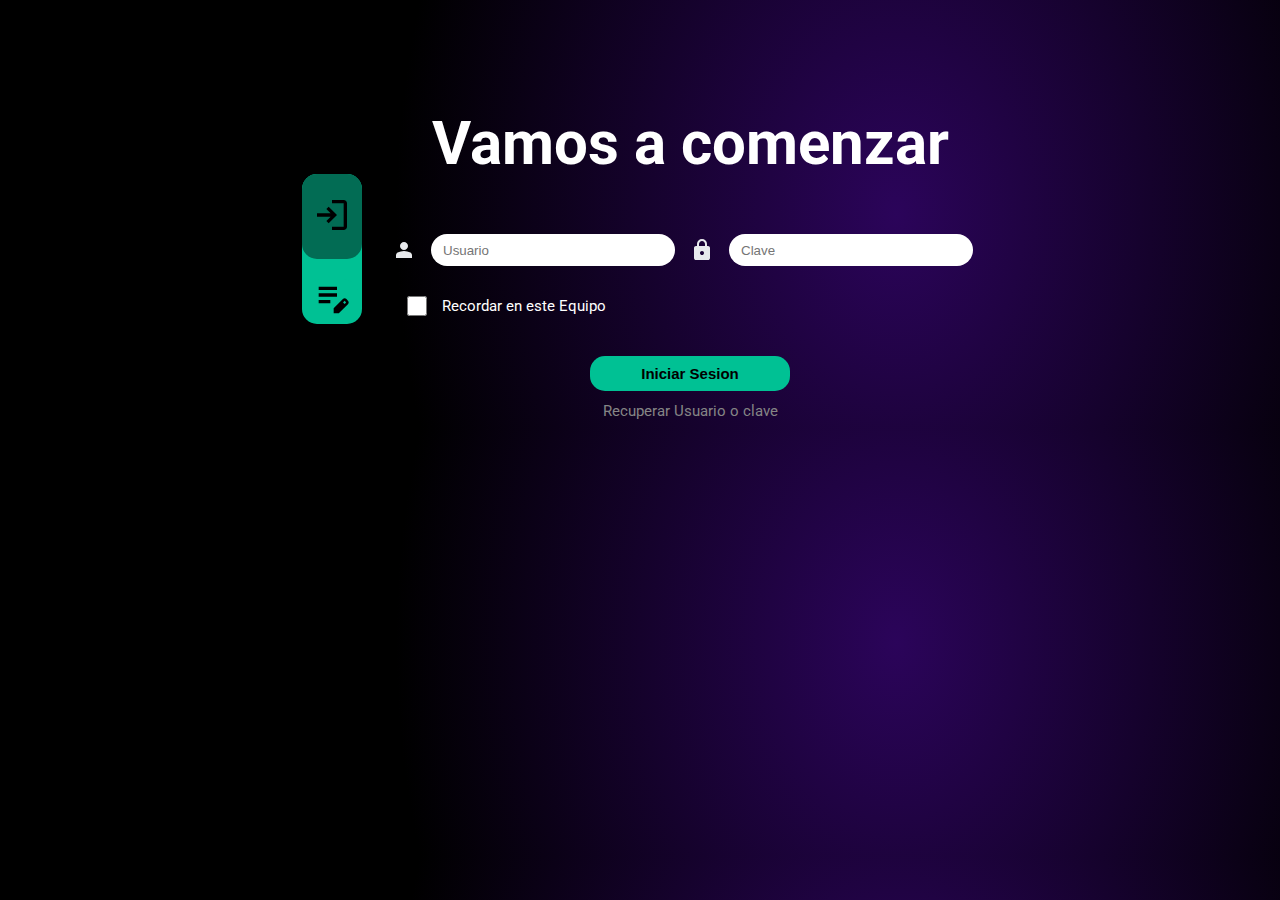
<file: php/login.html>
<!DOCTYPE html>
<html lang="en">
<head>
    <meta charset="UTF-8">
    <meta name="viewport" content="width=device-width, initial-scale=1.0">
    <link rel="stylesheet" href="../assets/css/login.css">
    <link href="https://fonts.googleapis.com/css2?family=Roboto:wght@300;400;700&display=swap" rel="stylesheet"> 
    <title>Login</title>
</head>
<body>
    
    <div class="container">
        <div class="nav">
            <div>
                <button class="nav_login">
                    <img src="../assets/img/login.svg" alt="">
                </button>
                
            </div>
            <div>
                <button class="nav_register">
                    <img src="../assets/img/register.svg" alt="">
                </button>
            </div>
        </div>
        <form action="" class="form">
            <div><h1>Vamos a comenzar</h1></div>

            <div class="labelimputs">
                
                <div>
                    <div class="form_usuario">
                        <img src="../assets/img/persona.svg" alt="">
                        <input type="text" name="usuario" placeholder="Usuario" required>
                    </div>
                    
                </div>
                <div>
                    <div class="form_clave">
                        <img src="../assets/img/candado.svg" alt="">
                        <input type="password" name="clave" placeholder="Clave" required>
                    </div>
                </div>
            </div>
            <div class="form_recordar">
                <label>
                    <input type="checkbox" name="acuerdos" id="terminos">
                    Recordar en este Equipo
                </label>
            </div>
                
                
            <div class="form_boton">
                <button class="boton">
                    <a href="modo.php">Iniciar Sesion</a>
                </button>
                <a href="recuperar_correo.html" class="rec">Recuperar Usuario o clave</a>
            </div>
        </form>
    </div>
</body>
</html>
</file>
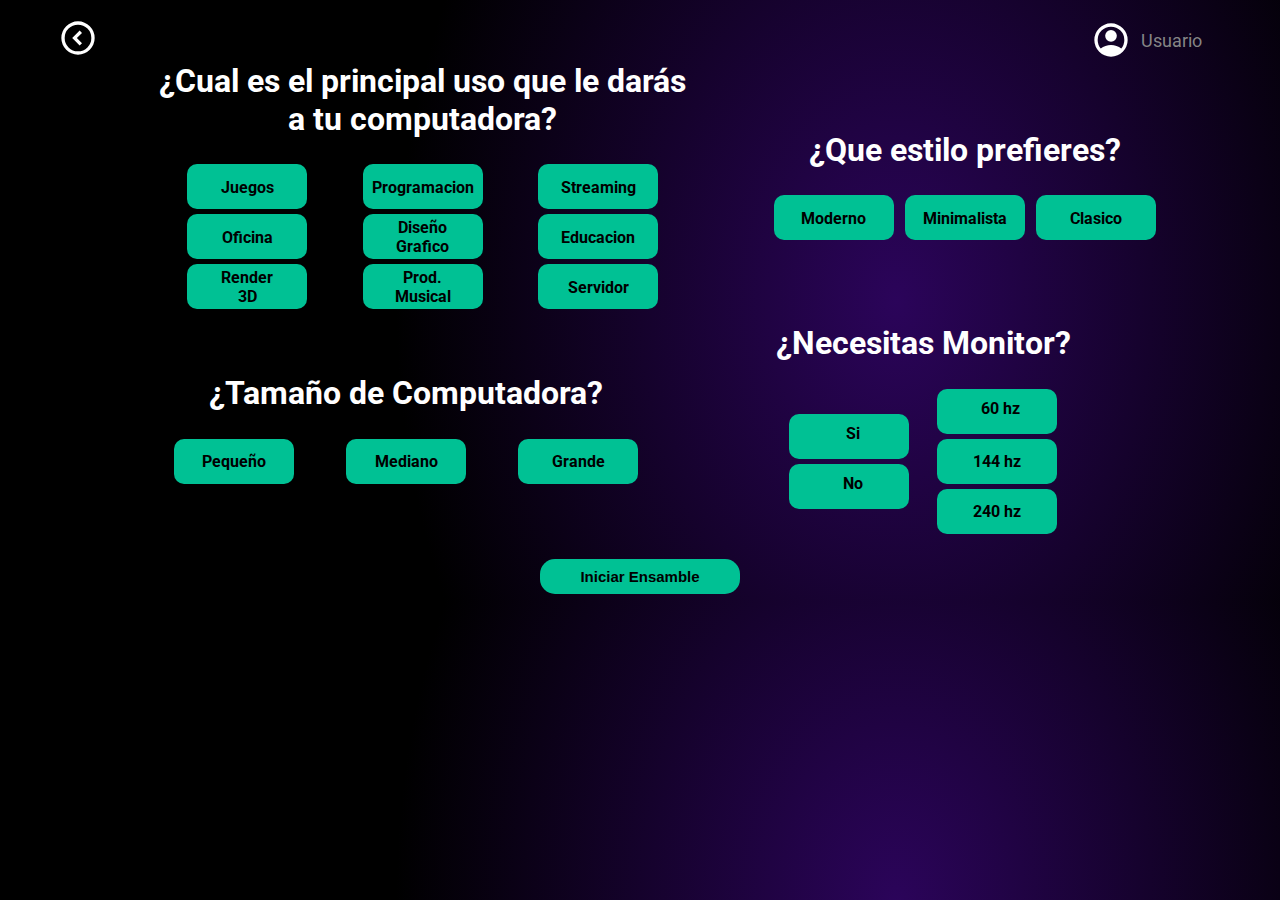
<file: php/principiante.html>
<!DOCTYPE html>
<html lang="en">
<head>
    <meta charset="UTF-8">
    <meta name="viewport" content="width=device-width, initial-scale=1.0">
    <link rel="stylesheet" href="../assets/css/principiante.css">
    <link href="https://fonts.googleapis.com/css2?family=Roboto:wght@300;400;700&display=swap" rel="stylesheet"> 
    <title>Principiante</title>
</head>
<body>
    <header>
        <div class="user">
            <img src="../assets/img/user.svg" alt="">
            <a href="#">Usuario</a>
        </div>
        <div class="back">
            <a href="modo.php">
                <img src="../assets/img/back.svg" alt="">
            </a>
        </div>
    </header>
    <div class="container">
        <form action="" class="form">
            <div>
                <div>
                    <h1>
                        ¿Cual es el principal uso que le darás
                        <br>
                        a tu computadora?
                    </h1>
                </div>
                <div class="opciones_1">
                    <div>
                        <label for="juegos">
                            <input type="checkbox" name="juegos" id="juegos">
                            <span></span>
                            <p>Juegos</p>
                        </label>
                        <label for="oficina">
                            <input type="checkbox" name="oficina" id="oficina">
                            <span></span>
                            <p>Oficina</p>
                        </label>
                        <label for="render3d">
                            <input type="checkbox" name="render3d" id="render3d">
                            <span></span>
                            <p>Render 3D</p>
                        </label>
                    </div>
                    <div>
                        <label for="programacion">
                            <input type="checkbox" name="programacion" id="programacion">
                            <span></span>
                            <p>Programacion</p>
                        </label>
                        <label for="diseño">
                            <input type="checkbox" name="diseño" id="diseño">
                            <span></span>
                            <p>Diseño Grafico</p>
                        </label>
                        <label for="musica">
                            <input type="checkbox" name="musica" id="musica">
                            <span></span>
                            <p>Prod. Musical</p>
                        </label>
                    </div>
                   <div>
                    <label for="streaming">
                        <input type="checkbox" name="streaming" id="streaming">
                        <span></span>
                        <p>Streaming</p>
                    </label>
                    <label for="educacion">
                        <input type="checkbox" name="educacion" id="educacion">
                        <span></span>
                        <p>Educacion</p>
                    </label>
                    <label for="servidor">
                        <input type="checkbox" name="servidor" id="servidor">
                        <span></span>
                        <p>Servidor</p>
                    </label>
                   </div>
                </div>
            </div>
            <div>
                <div>
                    <h1>
                        ¿Que estilo prefieres?
                    </h1>
                </div>
                <div class="opciones">
                    <label for="moderno">
                        <input type="checkbox" name="moderno" id="moderno">
                        <span></span>
                        <p>Moderno</p>
                    </label>
                    <label for="minimalista">
                        <input type="checkbox" name="minimalista" id="minimalista">
                        <span></span>
                        <p>Minimalista</p>
                    </label>
                    <label for="clasico">
                        <input type="checkbox" name="clasico" id="clasico">
                        <span></span>
                        <p>Clasico</p>
                    </label>
                </div>
            </div>
            <div>
                <div>
                    <h1>
                        ¿Tamaño de Computadora?
                    </h1>
                </div>
                <div class="opciones">
                    <label for="pequeño">
                        <input type="checkbox" name="pequeño" id="pequeño">
                        <span></span>
                        <p>Pequeño</p>
                    </label>
                    <label for="mediano">
                        <input type="checkbox" name="mediano" id="mediano">
                        <span></span>
                        <p>Mediano</p>
                    </label>
                    <label for="grande">
                        <input type="checkbox" name="grande" id="grande">
                        <span></span>
                        <p>Grande</p>
                    </label>
                </div>
            </div>
            <div>
                <div>
                    <h1>
                        ¿Necesitas Monitor?
                    </h1>
                </div>
                <div class="opciones_2">
                    <div class="des">
                        <label for="opcion">
                            <input type="radio" name="opcion" value="si">
                            <span></span>
                            <p>Si</p>
                        </label>
                        <label for="opcion">
                            <input type="radio" name="opcion" value="no">
                            <span></span>
                            <p>No</p>
                        </label>
                    </div>
                    <div class="hz">
                        <label for="60hz">
                            <input type="checkbox" name="60hz" id="60hz">
                            <span></span>
                            <p>60 hz</p>
                        </label>
                        <label for="144hz">
                            <input type="checkbox" name="144hz" id="144hz">
                            <span></span>
                            <p>144 hz</p>
                        </label>
                        <label for="240hz">
                            <input type="checkbox" name="240hz" id="240hz">
                            <span></span>
                            <p>240 hz</p>
                        </label>
                    </div>
                </div>
            </div>
        </form>
    </div>
    <footer>
        <div>
            <div class="form__boton">
                <button class="boton">
                    <a href="principiante_procesador.html">
                        Iniciar Ensamble
                    </a>
                </button>
            </div>
        </div>
    </footer>
</body>
</html>
</file>
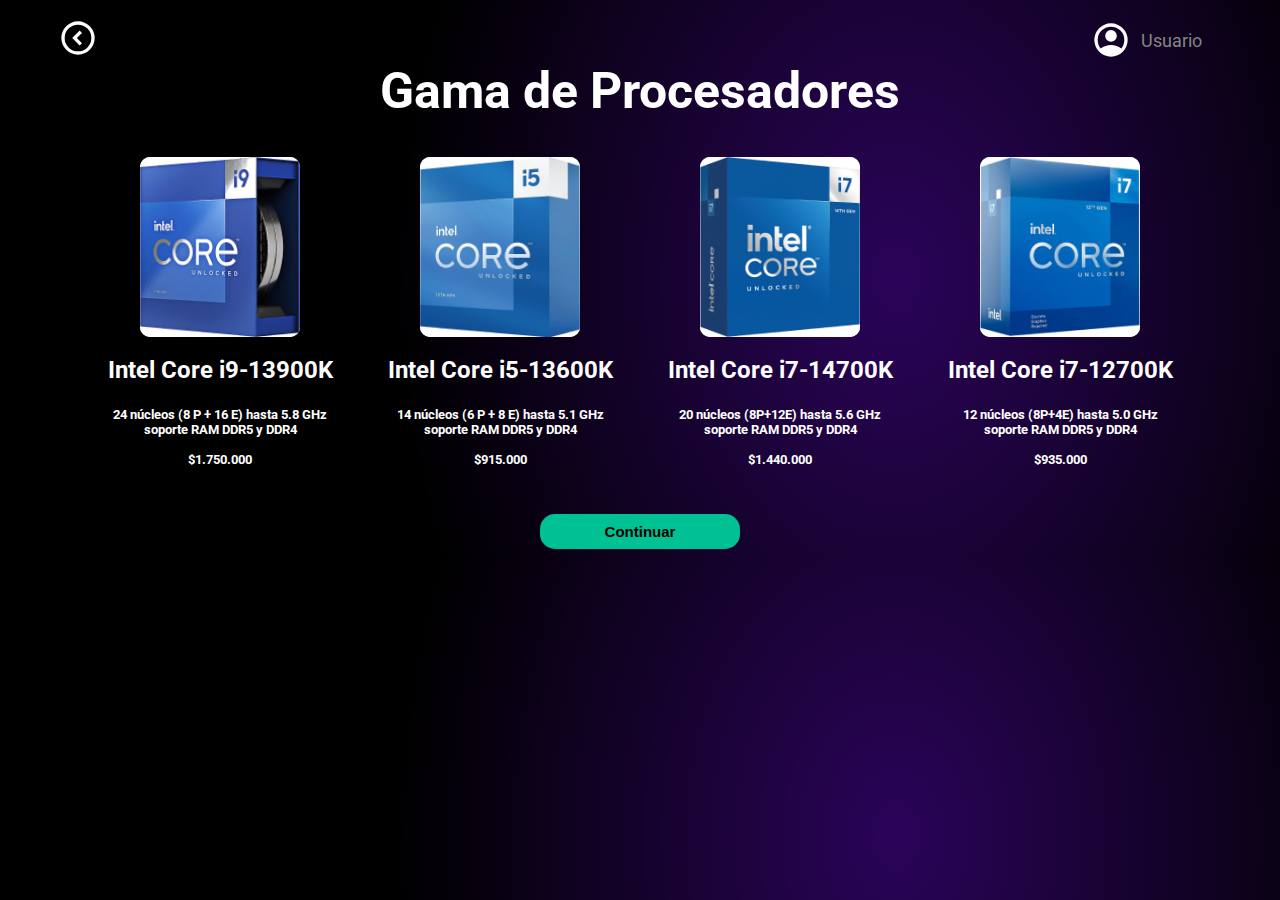
<file: php/principiante_gama.html>
<!DOCTYPE html>
<html lang="en">
<head>
    <meta charset="UTF-8">
    <meta name="viewport" content="width=device-width, initial-scale=1.0">
    <link rel="stylesheet" href="../assets/css/gama.css">
    <link href="https://fonts.googleapis.com/css2?family=Roboto:wght@300;400;700&display=swap" rel="stylesheet"> 
    <title>Principiante</title>
</head>
<body>
    <header>
        <div class="user">
            <img src="../assets/img/user.svg" alt="">
            <a href="#">Usuario</a>
        </div>
        <div class="back">
            <a href="principiante_procesador.html">
                <img src="../assets/img/back.svg" alt="">
            </a>
        </div>
    </header>
    <div class="container">
        <form action="" class="form">
            <div>
                <h1>
                    Gama de Procesadores
                </h1>
            </div>
            <div class="logos">
                <div>
                    <div>
                        <label for="intel">
                            <input type="radio" name="intel" id="i9">
                            <img src="../assets/img/intel9.png" alt="">
                            
                        </label>
                    </div>
                    <div>
                        <h2>Intel Core i9-13900K</h2>
                        <h5>
                            24 núcleos (8 P + 16 E) hasta 5.8 GHz 
                            <br>soporte RAM DDR5 y DDR4 
                            <br><br>$1.750.000
                        </h5>
                    </div>
                </div>
                <div>
                    <div>
                        <label for="intel">
                            <input type="radio" name="intel" id="i5">
                            <img src="../assets/img/intel5.png" alt="">
                        </label>
                    </div>
                    <div>
                        <h2>Intel Core i5-13600K</h2>
                        <h5>
                            14 núcleos (6 P + 8 E) hasta 5.1 GHz 
                            <br> soporte RAM DDR5 y DDR4
                            <br><br>$915.000
                        </h5>
                    </div>
                </div>
                <div>
                    <div>
                        <label for="intel">
                            <input type="radio" name="intel" id="i7">
                            <img src="../assets/img/intel73.png" alt="">
                            
                        </label>
                    </div>
                    <div>
                        <h2>Intel Core i7-14700K</h2>
                            <h5>
                                20 núcleos (8P+12E) hasta 5.6 GHz 
                                <br>soporte RAM DDR5 y DDR4 
                                <br><br>$1.440.000
                            </h5>
                    </div>
                </div>
                <div>
                    <div>
                        <label for="intel">
                            <input type="radio" name="intel" id="i77">
                            <img src="../assets/img/intel77.png" alt="">
                            
                        </label>
                    </div>
                    <div>
                        <h2>Intel Core i7-12700K</h2>
                            <h5>
                                12 núcleos (8P+4E) hasta 5.0 GHz 
                                <br>soporte RAM DDR5 y DDR4 
                                <br><br>$935.000
                            </h5>
                    </div>
                </div>
            </div>
        </form>
    </div>
    <footer>
        <div>
            <div class="form__boton">
                <button class="boton">
                    <a href="login.vga">
                       Continuar
                    </a>
                </button>
            </div>
        </div>
    </footer>
</body>
</html>
</file>
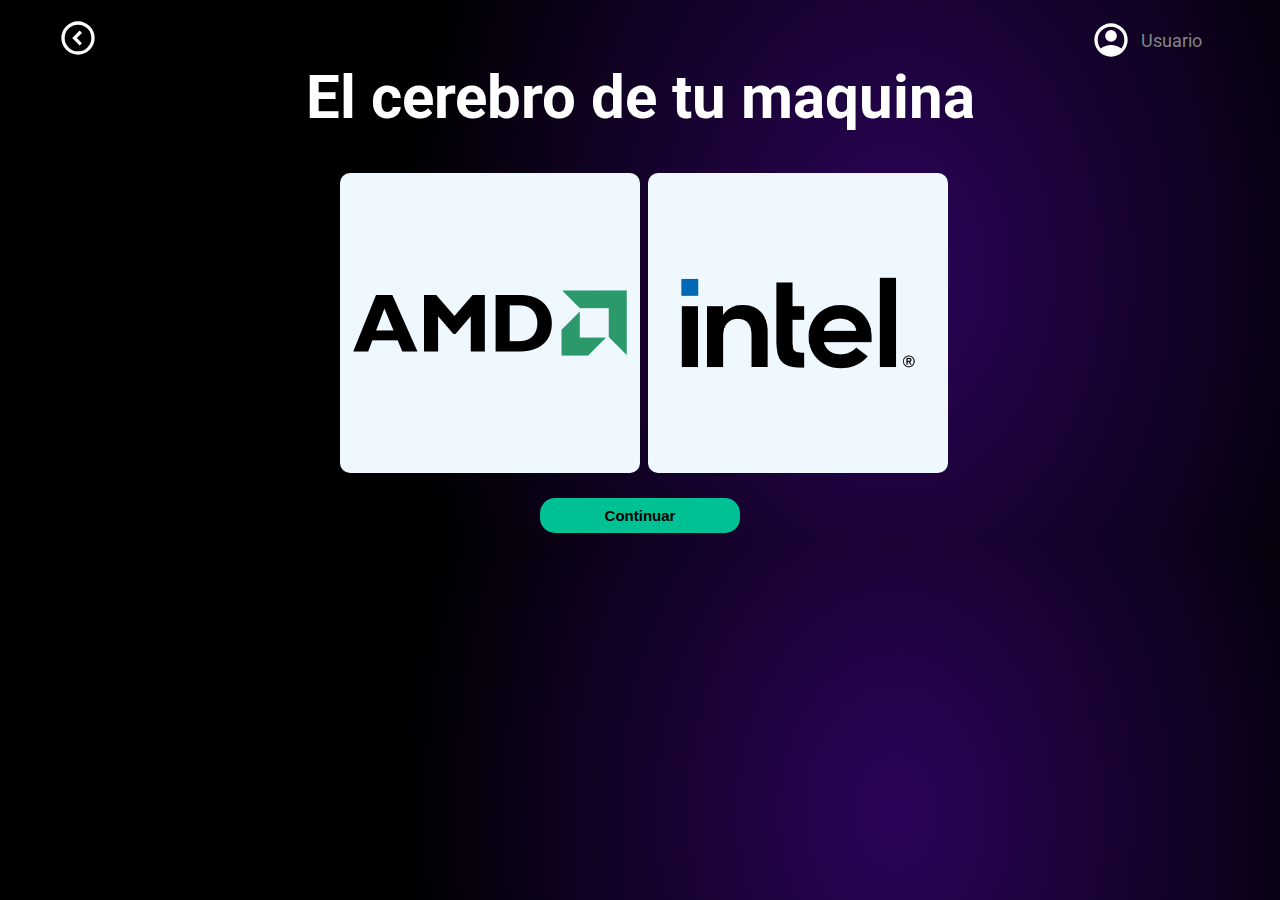
<file: php/principiante_procesador.html>
<!DOCTYPE html>
<html lang="en">
<head>
    <meta charset="UTF-8">
    <meta name="viewport" content="width=device-width, initial-scale=1.0">
    <link rel="stylesheet" href="../assets/css/procesador.css">
    <link href="https://fonts.googleapis.com/css2?family=Roboto:wght@300;400;700&display=swap" rel="stylesheet"> 
    <title>Principiante</title>
</head>
<body>
    <header>
        <div class="user">
            <img src="../assets/img/user.svg" alt="">
            <a href="#">Usuario</a>
        </div>
        <div class="back">
            <a href="principiante.html">
                <img src="../assets/img/back.svg" alt="">
            </a>
        </div>
    </header>
    <div class="container">
        <form action="" class="form">
            <div>
                <h1>
                    El cerebro de tu maquina
                </h1>
            </div>
            <div class="logos">
                <div>
                    <label for="amd">
                        <input type="radio" name="procesador" id="amd">
                        <img src="../assets/img/amd_logo.png" alt="">
                    </label>
                </div>
                <div>
                    <label for="intel">
                        <input type="radio" name="procesador" id="intel">
                        <img src="../assets/img/intel.png" alt="">
                    </label>
                </div>
            </div>
        </form>
    </div>
    <footer>
        <div>
            <div class="form__boton">
                <button class="boton">
                    <a href="principiante_gama.html">
                       Continuar
                    </a>
                </button>
            </div>
        </div>
    </footer>
</body>
</html>
</file>
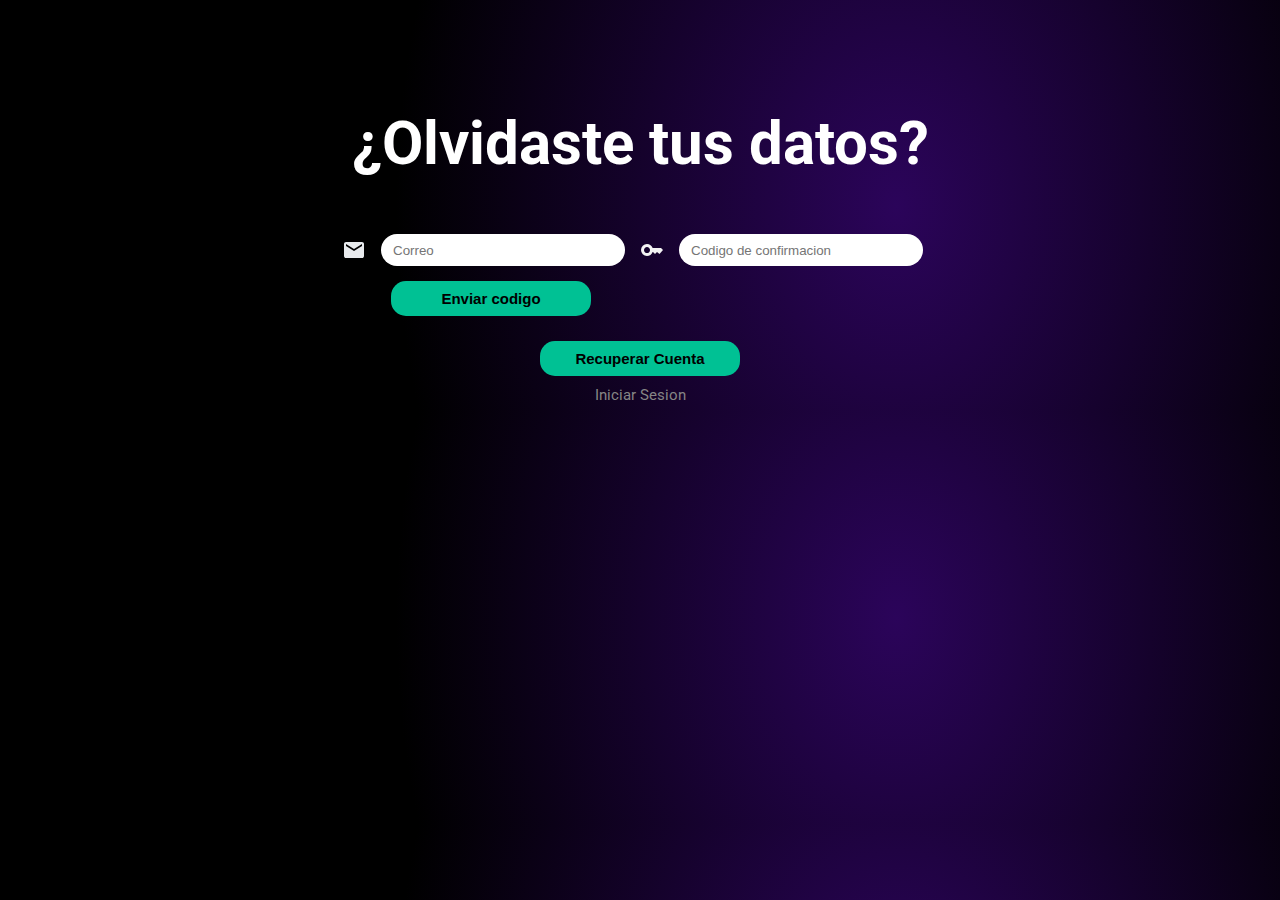
<file: php/recuperar_correo.html>
<!DOCTYPE html>
<html lang="en">
<head>
    <meta charset="UTF-8">
    <meta name="viewport" content="width=device-width, initial-scale=1.0">
    <link rel="stylesheet" href="../assets/css/recuperar_correo.css">
    <link href="https://fonts.googleapis.com/css2?family=Roboto:wght@300;400;700&display=swap" rel="stylesheet"> 
    <title>recuperar correo</title>
</head>
<body>
    
    <div class="container">
        <form action="" class="form">
            <div><h1>¿Olvidaste tus datos?</h1></div>

            <div class="labelimputs">
                
                <div class="codigo">
                    <div class="form_correo">
                        <img src="../assets/img/correo.svg" alt="">
                        <input type="email" name="correo" placeholder="Correo" required>
                    </div>
                    <div>
                        <button class="boton">
                            Enviar codigo
                        </button>
                    </div>
                </div>
                <div>
                    
                    <div class="form_fecha">
                        <img src="../assets/img/llave.svg" alt="">
                        <input type="text" name="fecha" placeholder="Codigo de confirmacion" required>
                    </div>
                </div>
            </div>
                
                
            <div class="form_boton">
                <button class="boton">
                    <a href="recuperar_clave.html">
                        Recuperar Cuenta
                    </a>
                </button>
                <a href="login.html" class="rec">Iniciar Sesion</a>
            </div>
        </form>
    </div>
</body>
</html>
</file>
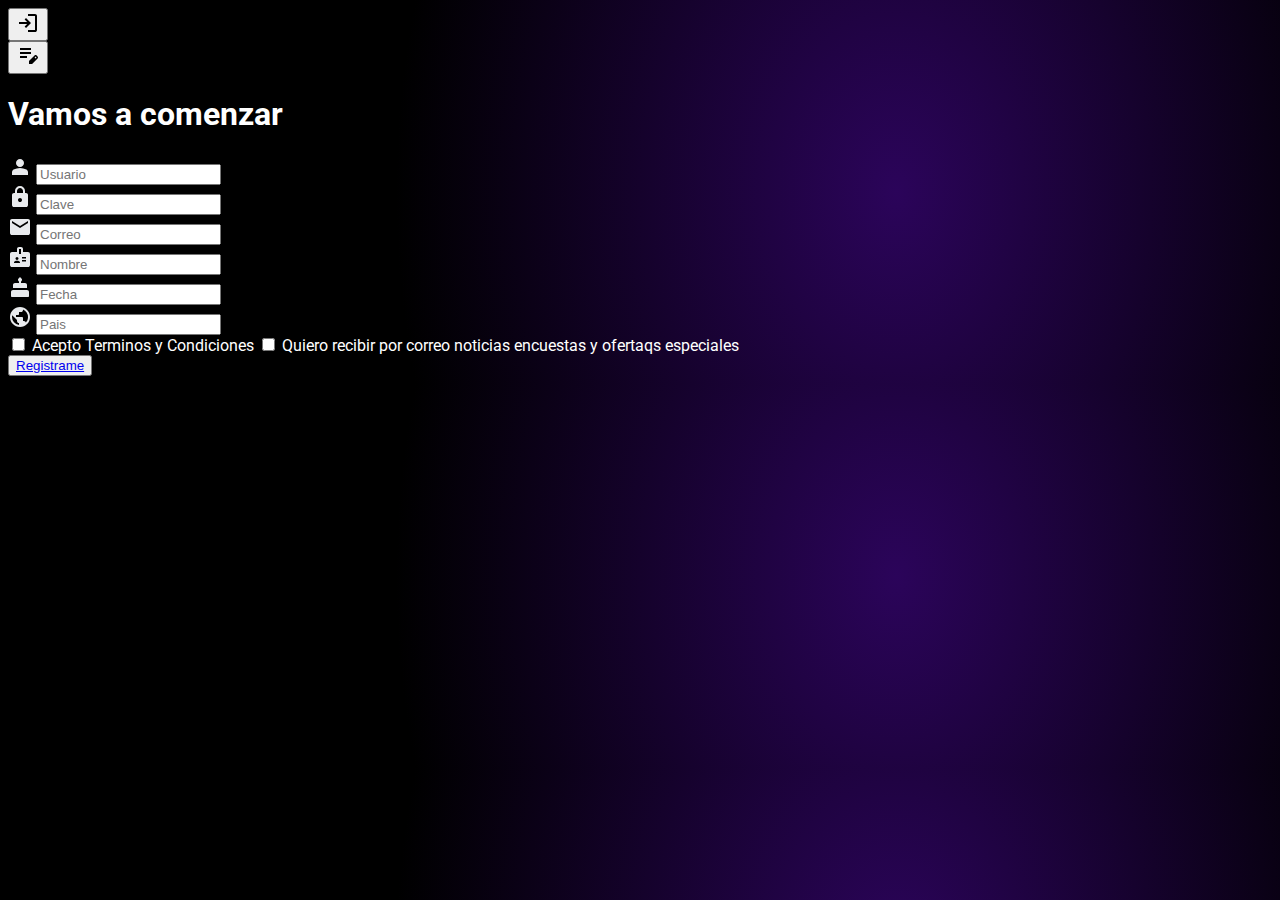
<file: php/registro.html>
<!DOCTYPE html>
<html lang="en">
<head>
    <meta charset="UTF-8">
    <meta name="viewport" content="width=device-width, initial-scale=1.0">
    <link rel="stylesheet" href="../assets/css/seccion.css">
    <link href="https://fonts.googleapis.com/css2?family=Roboto:wght@300;400;700&display=swap" rel="stylesheet"> 
    <title>Registro</title>
</head>
<body>
    
    <div class="container">
        <div class="nav">
            <div>
                <button class="nav_login">
                    <a href="login.html">
                        <img src="../assets/img/login.svg" alt="">
                    </a>
                </button>
                
            </div>
            <div>
                <button class="nav_register">
                    <img src="../assets/img/register.svg" alt="">
                </button>
            </div>
        </div>
        <form action="" class="form">
            <div><h1>Vamos a comenzar</h1></div>

            <div class="labelimputs">
                
                <div>
                    <div class="form_usuario">
                        <img src="../assets/img/persona.svg" alt="">
                        <input type="text" name="usuario" placeholder="Usuario" required>
                    </div>
                    <div class="form_clave">
                        <img src="../assets/img/candado.svg" alt="">
                        <input type="password" name="clave" placeholder="Clave" required>
                    </div>
                    <div class="form_correo">
                        <img src="../assets/img/correo.svg" alt="">
                        <input type="email" name="correo" placeholder="Correo" required>
                    </div>
                </div>
                <div>
                    <div class="form_nombre">
                        <img src="../assets/img/nombre.svg" alt="">
                        <input type="text" name="nombre" placeholder="Nombre" required>
                    </div>
                    <div class="form_fecha">
                        <img src="../assets/img/pastel.svg" alt="">
                        <input type="text" name="fecha" placeholder="Fecha" required>
                    </div>
                    <div class="form_pais">
                        <img src="../assets/img/pais.svg" alt="">
                        <input type="text" name="pais" placeholder="Pais" required>
                    </div>
                </div>
            </div>
            <div class="form_acuerdos">
                <label>
                    <input type="checkbox" name="acuerdos" id="terminos">
                    Acepto Terminos y Condiciones
                </label>
                
                <label>
                    <input type="checkbox" name="acuerdos" id="correos">
                    Quiero recibir por correo noticias encuestas y ofertaqs especiales
                </label>
            </div>
                
                
            <div class="form__boton">
                <button class="boton">
                    <a href="login.html">
                        Registrame
                    </a>
                </button>
            </div>
        </form>
    </div>
</body>
</html>
</file>
<file: assets/css/login.css>
body {
    color: white;
    font-family: 'Roboto';
    background: radial-gradient(ellipse 500px 700px at 70%, #2B045A, black);
    /*background-image: radial-gradient(circle at 60%, #2B045A, black);*/
    
  }
  a{
    text-decoration:none;
    color: black;
  }
  .container{
    display: flex;
    justify-content: center;
    align-items: center;
  }
  .form{
    display: flex;
    flex-direction: column;
    align-items: center;
  }
  .labelimputs{
    display: flex;
    align-items: center;
  }
  
  .labelimputs .form_usuario, .form_clave, .form_correo, .form_nombre, .form_fecha, .form_pais{
    display: flex;
    
  }

  h1{
    margin-top: 100px;
    text-size-adjust: 10%;
    font-size: 60px;
  }


  .nav{
    display: flex;
    align-items: center;
    flex-direction: column;
    justify-content: center;
    margin: 80px 30px 10px 10px;
    width: 60px;
    height: 150px;
    background-color: #00C194;
    border-radius: 15px;
  }
  .nav .nav_login{
    background-color: #026C54;
    width: 60px;
    height: 85px;
  }
  .nav button{
    border: none;
    background-color: #00C194;
    border-radius: 15px;
    cursor: pointer;
    margin: 10px;
  }

  .nav img{
    width: 40px;
    height: 40px;
  }


  input{
    border-radius: 20px;
    text-align: left;
    text-indent: 10px;
    border: none;
    margin: 15px;
    width: 240px;
    height: 30px;
  }

  .form_recordar{
    display: flex;
    flex-direction: column;
    align-self: flex-start;
    text-align: center;
    font-size: 15px;
    
  }
  .form_recordar input{
    width: 20px;
    height: 20px;
    
  }

  label{
    display: flex;
    align-items: center;
  }

  .boton{
    font-weight:bold;
    margin-top: 25px;
    font-size: 15px;
    width: 200px;
    height: 35px;
    background-color:#00C194;
    border: none;
    border-radius: 15px;
    cursor: pointer;
    margin-bottom: 1px;
    text-decoration: none;
  }

  .form_boton{
    display: flex;
    flex-direction: column;
    align-items: center;
  }



  .form_boton .rec{
    font-size: 15px;
    margin-top: 10px;
    color: #858585;
  }
</file>
<file: assets/css/principiante.css>
body {
    color: white;
    font-family: 'Roboto';
    background: radial-gradient(ellipse 500px 700px at 70%, #2B045A, black);
    /*background-image: radial-gradient(circle at 60%, #2B045A, black);*/
    
  }

  body header{
    display: flex;
    justify-content: space-between;
    flex-direction: row-reverse;
  }

  a{
    text-decoration:none;
    color: white;
  }

  .container{
    display: flex;
    justify-content: center;
    align-items: center;
  }



  .back img{
    transform: scaleX(-1);
    width: 40px;
    height: 40px;
    margin-top: 10px;
    margin-left: 50px;
  }

  .user{
    display: flex;
    align-items: center;
    justify-content: flex-end;
    margin-right: 70px;
    margin-top: 10px;
  }
  .user img{
    width: 40px;
    height: 40px;
  }
  .user a{
    margin-left: 10px;
    color: #858585;
    font-size: 18px;
  }

  h1{
    font-size: 32px;
    margin-top: 0;
  }

  .form{
    position: relative;
    display: flex;
    text-align: center;
    align-items: center;
    margin: 0px 44px 0px 44px;
    gap: 15px;
    flex-wrap: wrap;
    justify-content: space-evenly;
  }

  .opciones{
    display: flex;
    align-items: center;
    justify-content: space-between;
  }

  .opciones_1{
    display: flex;
    justify-content: center;
    align-items: center;
    justify-content: space-around;
  }

  .opciones_2{
    display: flex;
    align-items: center;
    flex-direction: row;
    justify-content: space-around;
  }


  label{
    position: relative;
    display: flex;
    max-width: 140px;
    justify-content: center;
    align-items: center;
    flex-wrap: wrap;
    text-align: center;
    align-content: center;
    align-items: flex-end;
    width: 50px;
    height: 50px;
  }

  label input{
    appearance: none;
  }

  label span{
    position: absolute;
    width: 120px;
    height: 45px;
    background-color: #00C194;
    border-radius: 10px;
    cursor: pointer;
  }

  label p{
    position: relative;
    display: flex;
    cursor: pointer;
    text-align: center;
    color: black;
    font-weight: bold;
  }

  label input:checked ~ span{
    background-color: #026C54;
  }

  label input:hover ~ span{
    background-color: #026C54;
  }

  footer{
    display: flex;
    justify-content: center;
  }

  footer button{
    font-weight:bold;
    margin-top: 25px;
    font-size: 15px;
    width: 200px;
    height: 35px;
    background-color:#00C194;
    border: none;
    border-radius: 15px;
    cursor: pointer;
  }

  footer button a{
    color: black;
  }
</file>
<file: assets/css/gama.css>
body {
    color: white;
    font-family: 'Roboto';
    background: radial-gradient(ellipse 500px 700px at 70%, #2B045A, black);
    /*background-image: radial-gradient(circle at 60%, #2B045A, black);*/
    
  }

  body header{
    display: flex;
    justify-content: space-between;
    flex-direction: row-reverse;
  }

  a{
    text-decoration:none;
    color: white;
  }

  .container{
    display: flex;
    justify-content: center;
    align-items: center;
  }



  .back img{
    transform: scaleX(-1);
    width: 40px;
    height: 40px;
    margin-top: 10px;
    margin-left: 50px;
  }

  .user{
    display: flex;
    align-items: center;
    justify-content: flex-end;
    margin-right: 70px;
    margin-top: 10px;
  }
  .user img{
    width: 40px;
    height: 40px;
  }
  .user a{
    margin-left: 10px;
    color: #858585;
    font-size: 18px;
  }

  h1{
    font-size: 50px;
    margin-top: 0;
  }

  .form{
    
    display: flex;
    text-align: center;
    align-items: center;
    flex-direction: column;
  }

  .form img{
    width: 160px;
    height: 180px;
    background-color: aliceblue;
    border-radius: 10px;
    cursor: pointer;
    border: #00C194;
  }

.logos{
    display: flex;
    flex-wrap: wrap;
}

  label{
    position: relative;
    display: flex;
    text-align: center;
    align-items: center;
    flex-direction: column;
    margin-left: 60px;
    margin-right: 60px;
  }

  label input{
    appearance: none;
  }

  label span{
    position: absolute;
    width: 120px;
    height: 45px;
    background-color: #00C194;
    border-radius: 10px;
    cursor: pointer;
  }

  label p{
    position: relative;
    display: flex;
    cursor: pointer;
    text-align: center;
    color: black;
    font-weight: bold;
  }

  label input:checked ~ span{
    background-color: #026C54;
    border: #026C54;
  }

  label input:hover ~ span{
    background-color: #026C54;
    border: #026C54;
  }

  footer{
    display: flex;
    justify-content: center;
  }

  footer button{
    font-weight:bold;
    margin-top: 25px;
    font-size: 15px;
    width: 200px;
    height: 35px;
    background-color:#00C194;
    border: none;
    border-radius: 15px;
    cursor: pointer;
  }

  footer button a{
    color: black;
  }
</file>
<file: assets/css/procesador.css>
body {
    color: white;
    font-family: 'Roboto';
    background: radial-gradient(ellipse 500px 700px at 70%, #2B045A, black);
    /*background-image: radial-gradient(circle at 60%, #2B045A, black);*/
    
  }

  body header{
    display: flex;
    justify-content: space-between;
    flex-direction: row-reverse;
  }

  a{
    text-decoration:none;
    color: white;
  }

  .container{
    display: flex;
    justify-content: center;
    align-items: center;
  }



  .back img{
    transform: scaleX(-1);
    width: 40px;
    height: 40px;
    margin-top: 10px;
    margin-left: 50px;
  }

  .user{
    display: flex;
    align-items: center;
    justify-content: flex-end;
    margin-right: 70px;
    margin-top: 10px;
  }
  .user img{
    width: 40px;
    height: 40px;
  }
  .user a{
    margin-left: 10px;
    color: #858585;
    font-size: 18px;
  }

  h1{
    font-size: 60px;
    margin-top: 0;
  }

  .form{
    
    display: flex;
    text-align: center;
    align-items: center;
    
    flex-direction: column;
  }

  .form img{
    width: 300px;
    height: 300px;
    background-color: aliceblue;
    border-radius: 10px;
  }

.logos{
    display: flex;
    
}

  label{
    position: relative;
    display: flex;
    text-align: center;
  }

  label input{
    appearance: none;
  }

  label span{
    position: absolute;
    width: 120px;
    height: 45px;
    background-color: #00C194;
    border-radius: 10px;
    cursor: pointer;
  }

  label p{
    position: relative;
    display: flex;
    cursor: pointer;
    text-align: center;
    color: black;
    font-weight: bold;
  }

  label input:checked ~ img{
    background-color: #026C54;
  }

  label input:hover ~ img{
    background-color: #026C54;
  }

  footer{
    display: flex;
    justify-content: center;
  }

  footer button{
    font-weight:bold;
    margin-top: 25px;
    font-size: 15px;
    width: 200px;
    height: 35px;
    background-color:#00C194;
    border: none;
    border-radius: 15px;
    cursor: pointer;
  }

  footer button a{
    color: black;
  }
</file>
<file: assets/css/recuperar_correo.css>
body {
    color: white;
    font-family: 'Roboto';
    background: radial-gradient(ellipse 500px 700px at 70%, #2B045A, black);
    /*background-image: radial-gradient(circle at 60%, #2B045A, black);*/
    
  }
  a{
    text-decoration:none;
    color: black;
  }
  .container{
    display: flex;
    justify-content: center;
    align-items: center;
  }
  .form{
    display: flex;
    flex-direction: column;
    align-items: center;
  }
  .labelimputs{
    display: flex;
    align-items: center;
    align-items: flex-start;
  }
  
  .labelimputs .form_usuario, .form_clave, .form_correo, .form_nombre, .form_fecha, .form_pais{
    display: flex;
    
  }

  .codigo{
    display: flex;
    align-items: center;
    flex-direction: column;
    
  }

  .codigo button{
    margin-top: 0%;
  }
  h1{
    margin-top: 100px;
    text-size-adjust: 10%;
    font-size: 60px;
  }

  input{
    border-radius: 20px;
    text-align: left;
    text-indent: 10px;
    border: none;
    margin: 15px;
    width: 240px;
    height: 30px;
  }


  .boton{
    font-weight:bold;
    margin-top: 25px;
    font-size: 15px;
    width: 200px;
    height: 35px;
    background-color:#00C194;
    border: none;
    border-radius: 15px;
    cursor: pointer;
  }

  .form_boton{
    display: flex;
    flex-direction: column;
    align-items: center;
  }

  .form_boton .rec{
    font-size: 15px;
    margin-top: 10px;
    color: #858585;
  }
</file>
<file: assets/css/seccion.css>
body {
    color: white;
    font-family: 'Roboto';
    background: radial-gradient(ellipse 500px 700px at 70%, #2B045A, black);
    /*background-image: radial-gradient(circle at 60%, #2B045A, black);*/
    
  }
</file>
